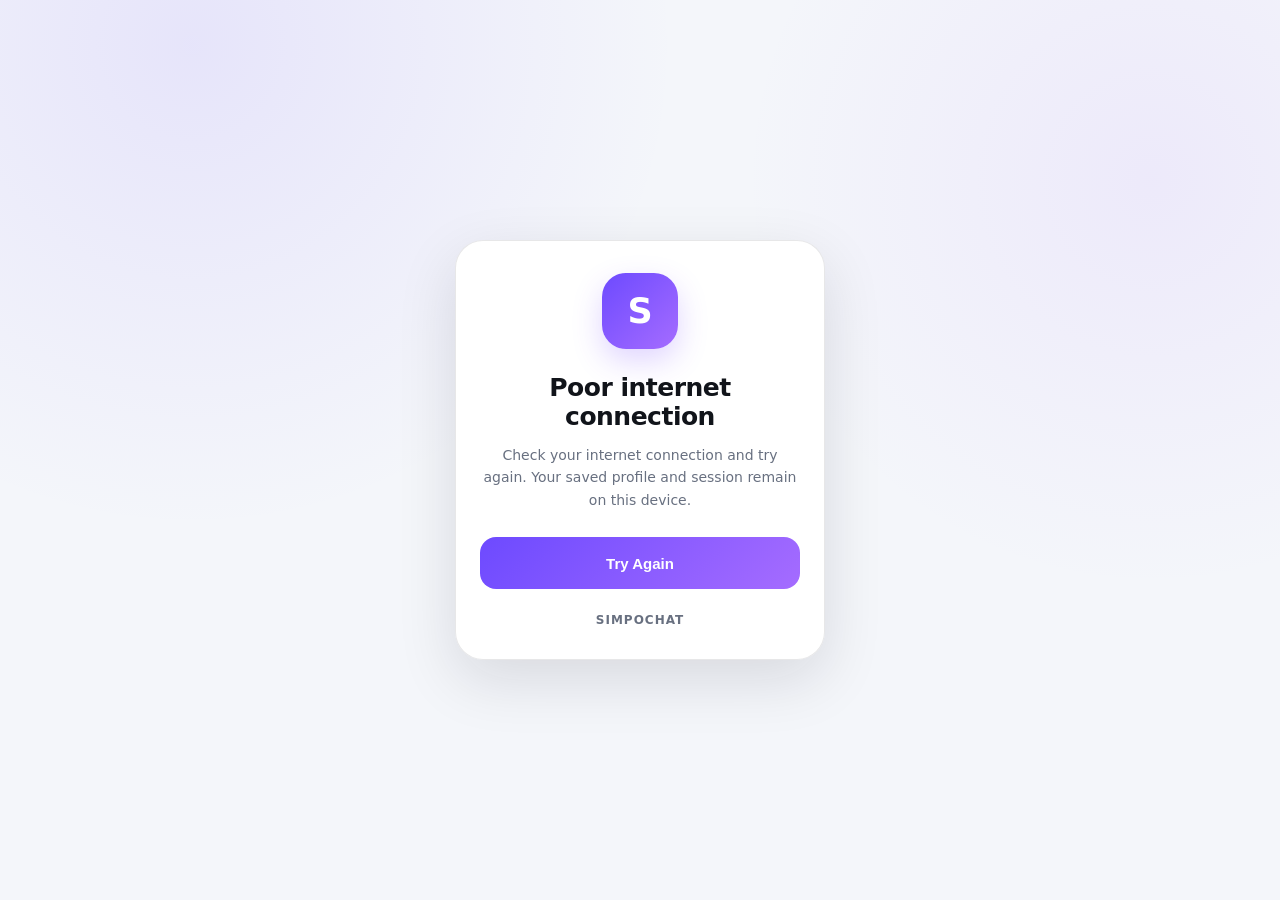
<file: offline.html>
<!DOCTYPE html>
<html lang="en" data-theme="system">
<head>
  <meta charset="UTF-8">

  <meta
    name="viewport"
    content="width=device-width, initial-scale=1.0"
  >

  <meta
    name="theme-color"
    content="#f4f6fa"
    id="simpoOfflineThemeColor"
  >

  <title>SimpoChat — Connection Problem</title>

  <script>
    (function () {
      try {
        const savedTheme =
          localStorage.getItem("simpochat-theme");

        document.documentElement.dataset.theme =
          savedTheme || "system";
      } catch (error) {
        document.documentElement.dataset.theme =
          "system";
      }
    })();
  </script>

  <style>
    :root {
      color-scheme: light;

      --bg: #f4f6fa;
      --surface: rgba(255, 255, 255, .94);
      --text: #11141a;
      --muted: #687080;
      --line: rgba(20, 24, 35, .10);
      --accent: #6d4aff;
      --accent-2: #a56cff;
    }

    html[data-theme="dark"] {
      color-scheme: dark;

      --bg: #090a0f;
      --surface: rgba(27, 29, 37, .95);
      --text: #f5f6fa;
      --muted: #9299a8;
      --line: rgba(255, 255, 255, .08);
    }

    @media (prefers-color-scheme: dark) {
      html[data-theme="system"] {
        color-scheme: dark;

        --bg: #090a0f;
        --surface: rgba(27, 29, 37, .95);
        --text: #f5f6fa;
        --muted: #9299a8;
        --line: rgba(255, 255, 255, .08);
      }
    }

    * {
      box-sizing: border-box;
    }

    body {
      margin: 0;
      min-height: 100vh;
      min-height: 100dvh;

      display: flex;
      align-items: center;
      justify-content: center;

      padding:
        24px 20px
        max(24px, env(safe-area-inset-bottom));

      font-family:
        Inter,
        system-ui,
        -apple-system,
        BlinkMacSystemFont,
        "Segoe UI",
        sans-serif;

      color: var(--text);

      background:
        radial-gradient(
          circle at 15% 5%,
          rgba(109, 74, 255, .10),
          transparent 35%
        ),
        radial-gradient(
          circle at 90% 20%,
          rgba(165, 108, 255, .09),
          transparent 30%
        ),
        var(--bg);

      transition:
        background .2s ease,
        color .2s ease;
    }

    .offline-card {
      width: 100%;
      max-width: 370px;

      padding: 32px 24px;

      text-align: center;

      border-radius: 28px;

      background: var(--surface);

      border: 1px solid var(--line);

      box-shadow:
        0 20px 60px
        rgba(15, 18, 30, .12);

      backdrop-filter: blur(18px);
      -webkit-backdrop-filter: blur(18px);
    }

    .offline-icon {
      width: 76px;
      height: 76px;

      display: grid;
      place-items: center;

      margin: 0 auto 24px;

      border-radius: 24px;

      background:
        linear-gradient(
          135deg,
          var(--accent),
          var(--accent-2)
        );

      color: white;

      font-size: 35px;
      font-weight: 900;

      box-shadow:
        0 12px 30px
        rgba(112, 64, 255, .22);
    }

    h1 {
      margin: 0;

      font-size: 25px;
      font-weight: 850;

      letter-spacing: -.5px;
    }

    p {
      margin: 13px 0 26px;

      color: var(--muted);

      font-size: 14px;
      line-height: 1.6;
    }

    button {
      width: 100%;
      min-height: 52px;

      border: 0;
      border-radius: 16px;

      color: white;

      background:
        linear-gradient(
          135deg,
          var(--accent),
          var(--accent-2)
        );

      font-size: 15px;
      font-weight: 800;

      cursor: pointer;
    }

    button:active {
      transform: scale(.98);
    }

    .brand {
      margin-top: 24px;

      color: var(--muted);

      font-size: 12px;
      font-weight: 750;
      letter-spacing: 1px;
    }
  </style>
</head>

<body>
  <main class="offline-card">

    <div class="offline-icon">S</div>

    <h1>Poor internet connection</h1>

    <p>
      Check your internet connection
      and try again.
      Your saved profile and session
      remain on this device.
    </p>

    <button
      type="button"
      onclick="window.location.reload()"
    >
      Try Again
    </button>

    <div class="brand">
      SIMPOCHAT
    </div>

  </main>
</body>
</html>
</file>
